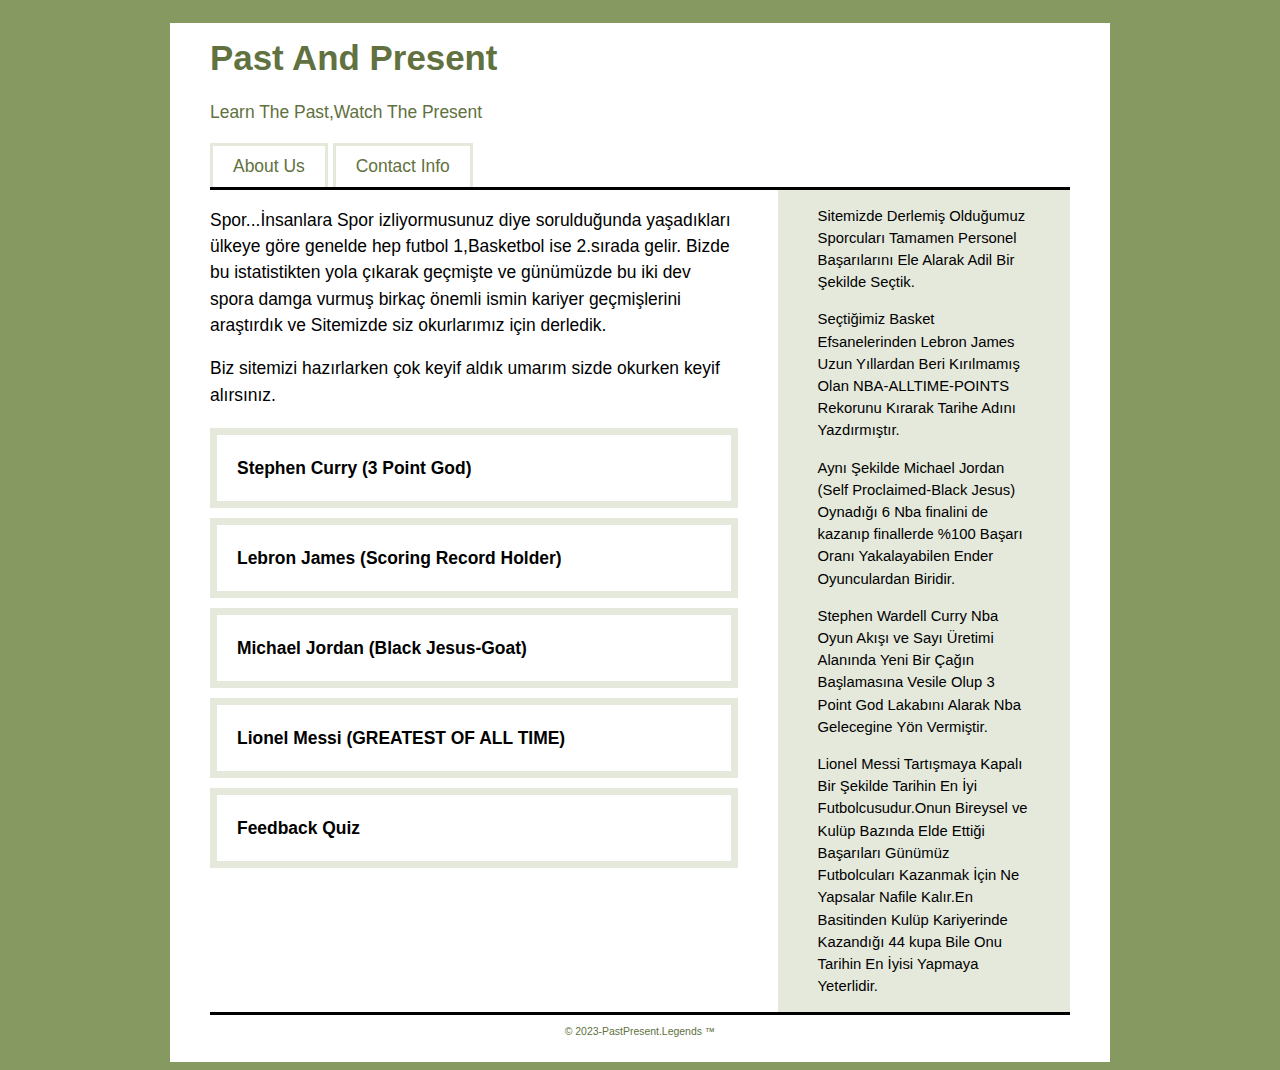
<file: PastPresent.Legends/index.html>
<!DOCTYPE html>
<html>
    <head>
        <meta charset="utf-8">
        <title>PastPresent.Legends</title>
        <meta name="viewport" content="width=device width, initial-scale=1">
        <link rel="stylesheet" href="index.css">
    </head>
    <body>
        <div class="container">
            <header>
                <h1>Past And Present</h1>
                <p>Learn The Past,Watch The Present</p>


                <nav class="site-nav">
                    <ul class="group">
                        <li><a href="#">About Us</a></li>
                        <li><a href="#">Contact Info</a></li>     
                    </ul>
                </nav>
            </header>
    
            <div class="content-area group">
                <div class="main-area">
                    <p>Spor...İnsanlara Spor izliyormusunuz diye sorulduğunda yaşadıkları ülkeye göre genelde hep futbol 1,Basketbol ise 2.sırada gelir.
                       Bizde bu istatistikten yola çıkarak geçmişte ve günümüzde bu iki dev spora damga vurmuş birkaç önemli ismin kariyer geçmişlerini
                       araştırdık ve Sitemizde siz okurlarımız için derledik.</p>
                       
                       <p>Biz sitemizi hazırlarken çok keyif aldık umarım sizde okurken keyif alırsınız.</p>
                    </p>
                        <nav class="site-link">
                            <ul class="group">
                                <li><a href="Best_Basketballer_Life_Stories/curry.html"><strong>Stephen Curry (3 Point God)</strong></a></li>
                                <li><a href="Best_Basketballer_Life_Stories/lebron.html"><strong>Lebron James (Scoring Record Holder)</strong></a></li>
                                <li><a href="Best_Basketballer_Life_Stories/mj.html"><strong>Michael Jordan (Black Jesus-Goat)</strong></a></li>
                                <li><a href="Best_Footballer_Life_Stories/messi.html"><strong>Lionel Messi (GREATEST OF ALL TIME)</strong></a></li>
                                <li><a href="Feedback Anket/feedback.html"><strong>Feedback Quiz</strong></a></li>
                            </ul>
                        </nav>
       
                </div>
        
                <aside class="sidebar">
                    <p>Sitemizde Derlemiş Olduğumuz Sporcuları Tamamen Personel Başarılarını Ele Alarak Adil Bir Şekilde Seçtik.</p>

                    <p>Seçtiğimiz Basket Efsanelerinden Lebron James Uzun Yıllardan Beri Kırılmamış Olan NBA-ALLTIME-POINTS Rekorunu
                       Kırarak Tarihe Adını Yazdırmıştır.</p>

                    <p>Aynı Şekilde Michael Jordan (Self Proclaimed-Black Jesus) Oynadığı 6 Nba finalini de kazanıp finallerde %100
                       Başarı Oranı Yakalayabilen Ender Oyunculardan Biridir.</p>

                    <p>Stephen Wardell Curry Nba Oyun Akışı ve Sayı Üretimi Alanında Yeni Bir Çağın Başlamasına Vesile Olup 3 Point God
                       Lakabını Alarak Nba Gelecegine Yön Vermiştir.</p>
                       
                    <p>Lionel Messi Tartışmaya Kapalı Bir Şekilde Tarihin En İyi Futbolcusudur.Onun Bireysel ve Kulüp Bazında Elde Ettiği 
                       Başarıları Günümüz Futbolcuları Kazanmak İçin Ne Yapsalar Nafile Kalır.En Basitinden Kulüp Kariyerinde Kazandığı 44 kupa 
                       Bile Onu Tarihin En İyisi Yapmaya Yeterlidir.</p>         
                  

                </aside>

            </div>
            
            <footer class="x">
                <p>&copy; 2023-PastPresent.Legends &trade;</p>
            </footer>
        </div>
    </body>
</html>
</file>
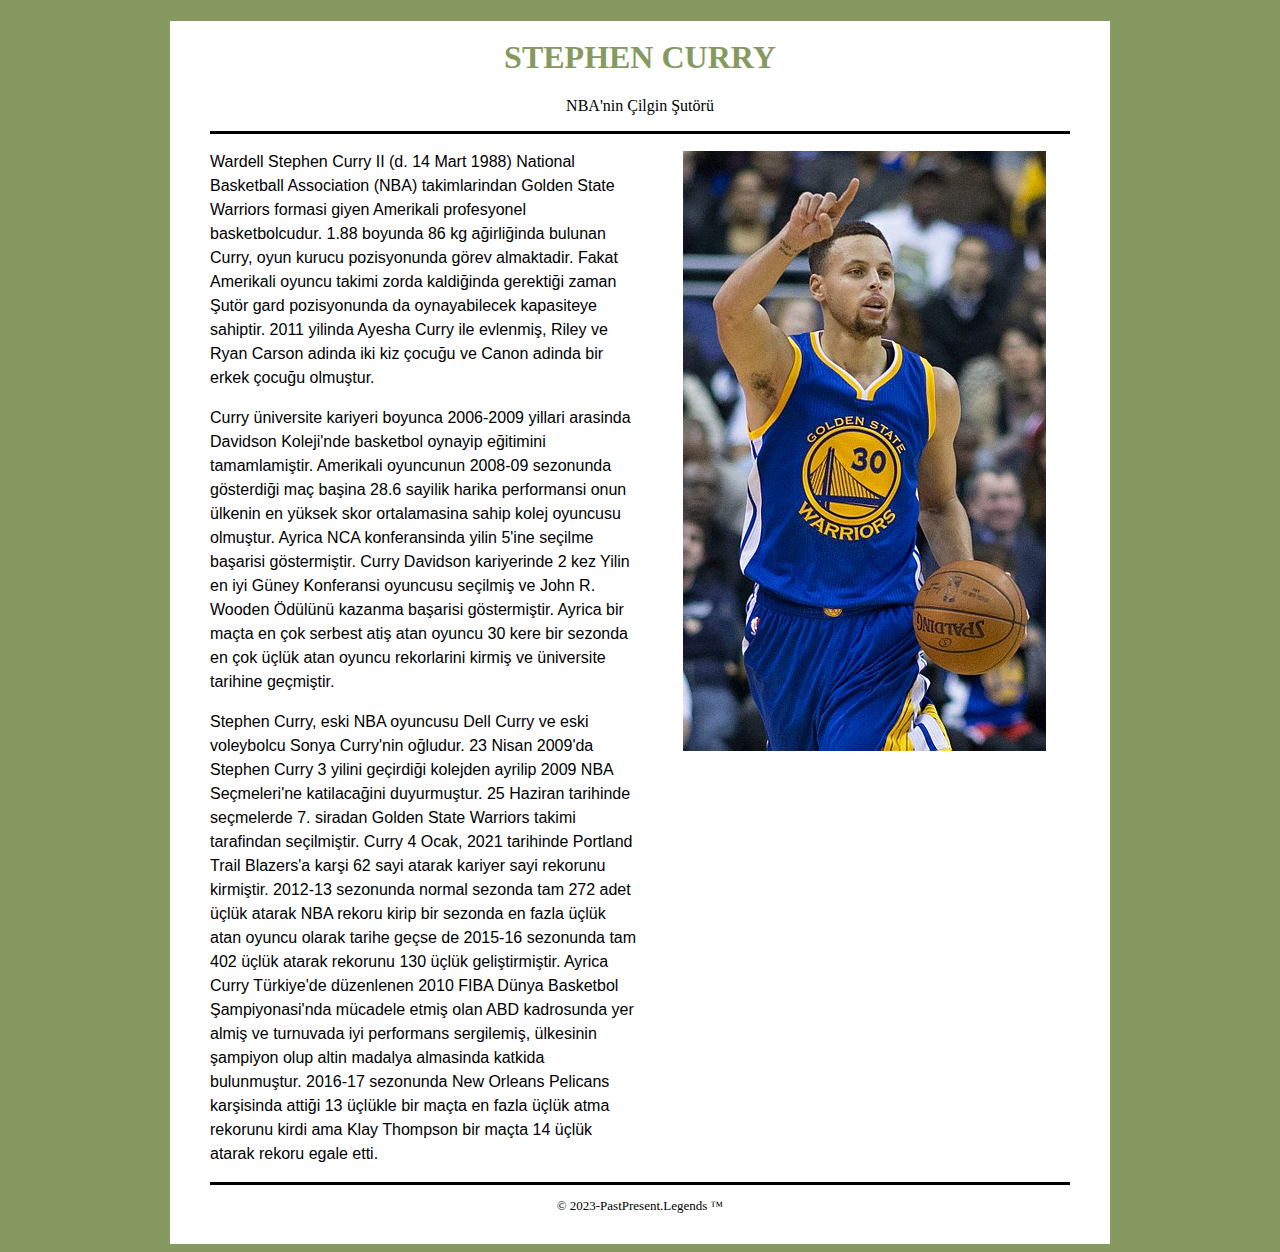
<file: PastPresent.Legends/Best_Basketballer_Life_Stories/curry.html>
<!DOCTYPE html>
<html>
    <head>
        <meta charset="utf-8">
        <title>Stephen Curry</title>
        <link rel="stylesheet" href="curry.css">
    </head>
    <body>
        <div class="container">
            <header>
                <h1>STEPHEN CURRY</h1>
                <p class="h">NBA'nin Çilgin Şutörü</p>
            </header>
            <div class="content-area group">
                <div class="main-area">
                    <p>Wardell Stephen Curry II (d. 14 Mart 1988) 
                       National Basketball Association (NBA) takimlarindan Golden State Warriors formasi giyen Amerikali profesyonel basketbolcudur. 
                       1.88 boyunda 86 kg ağirliğinda bulunan Curry, oyun kurucu pozisyonunda görev almaktadir. Fakat Amerikali oyuncu takimi zorda kaldiğinda gerektiği zaman Şutör gard pozisyonunda da oynayabilecek kapasiteye sahiptir. 
                       2011 yilinda Ayesha Curry ile evlenmiş, Riley ve Ryan Carson adinda iki kiz çocuğu ve Canon adinda bir erkek çocuğu olmuştur.</p>

                    <p>Curry üniversite kariyeri boyunca 2006-2009 yillari arasinda Davidson Koleji'nde basketbol oynayip eğitimini tamamlamiştir. 
                       Amerikali oyuncunun 2008-09 sezonunda gösterdiği maç başina 28.6 sayilik harika performansi onun ülkenin en yüksek skor ortalamasina sahip kolej oyuncusu olmuştur. 
                       Ayrica NCA konferansinda yilin 5'ine seçilme başarisi göstermiştir. Curry Davidson kariyerinde 2 kez Yilin en iyi Güney Konferansi oyuncusu seçilmiş ve John R. Wooden Ödülünü kazanma başarisi göstermiştir. 
                       Ayrica bir maçta en çok serbest atiş atan oyuncu 30 kere bir sezonda en çok üçlük atan oyuncu rekorlarini kirmiş ve üniversite tarihine geçmiştir.</p>

                    <p>Stephen Curry, eski NBA oyuncusu Dell Curry ve eski voleybolcu Sonya Curry'nin oğludur. 23 Nisan 2009'da Stephen Curry 3 yilini geçirdiği kolejden ayrilip 2009 NBA Seçmeleri'ne katilacağini duyurmuştur. 
                       25 Haziran tarihinde seçmelerde 7. siradan Golden State Warriors takimi tarafindan seçilmiştir. Curry 4 Ocak, 2021 tarihinde Portland Trail Blazers'a karşi 62 sayi atarak kariyer sayi rekorunu kirmiştir. 
                       2012-13 sezonunda normal sezonda tam 272 adet üçlük atarak NBA rekoru kirip bir sezonda en fazla üçlük atan oyuncu olarak tarihe geçse de 2015-16 sezonunda tam 402 üçlük atarak rekorunu 130 üçlük geliştirmiştir. 
                       Ayrica Curry Türkiye'de düzenlenen 2010 FIBA Dünya Basketbol Şampiyonasi'nda mücadele etmiş olan ABD kadrosunda yer almiş ve turnuvada iyi performans sergilemiş, ülkesinin şampiyon olup altin madalya almasinda katkida bulunmuştur.
                       2016-17 sezonunda New Orleans Pelicans karşisinda attiği 13 üçlükle bir maçta en fazla üçlük atma rekorunu kirdi ama Klay Thompson bir maçta 14 üçlük atarak rekoru egale etti.</p>
                </div>
                <aside>
                    <img class="curry" src="curry.jpg">
                </aside>
                <div class="fix"></div>
            </div>
            <footer>
                <p>&copy; 2023-PastPresent.Legends &trade;</p>
            </footer>
        </div>
        
    </body>
</html>
</file>
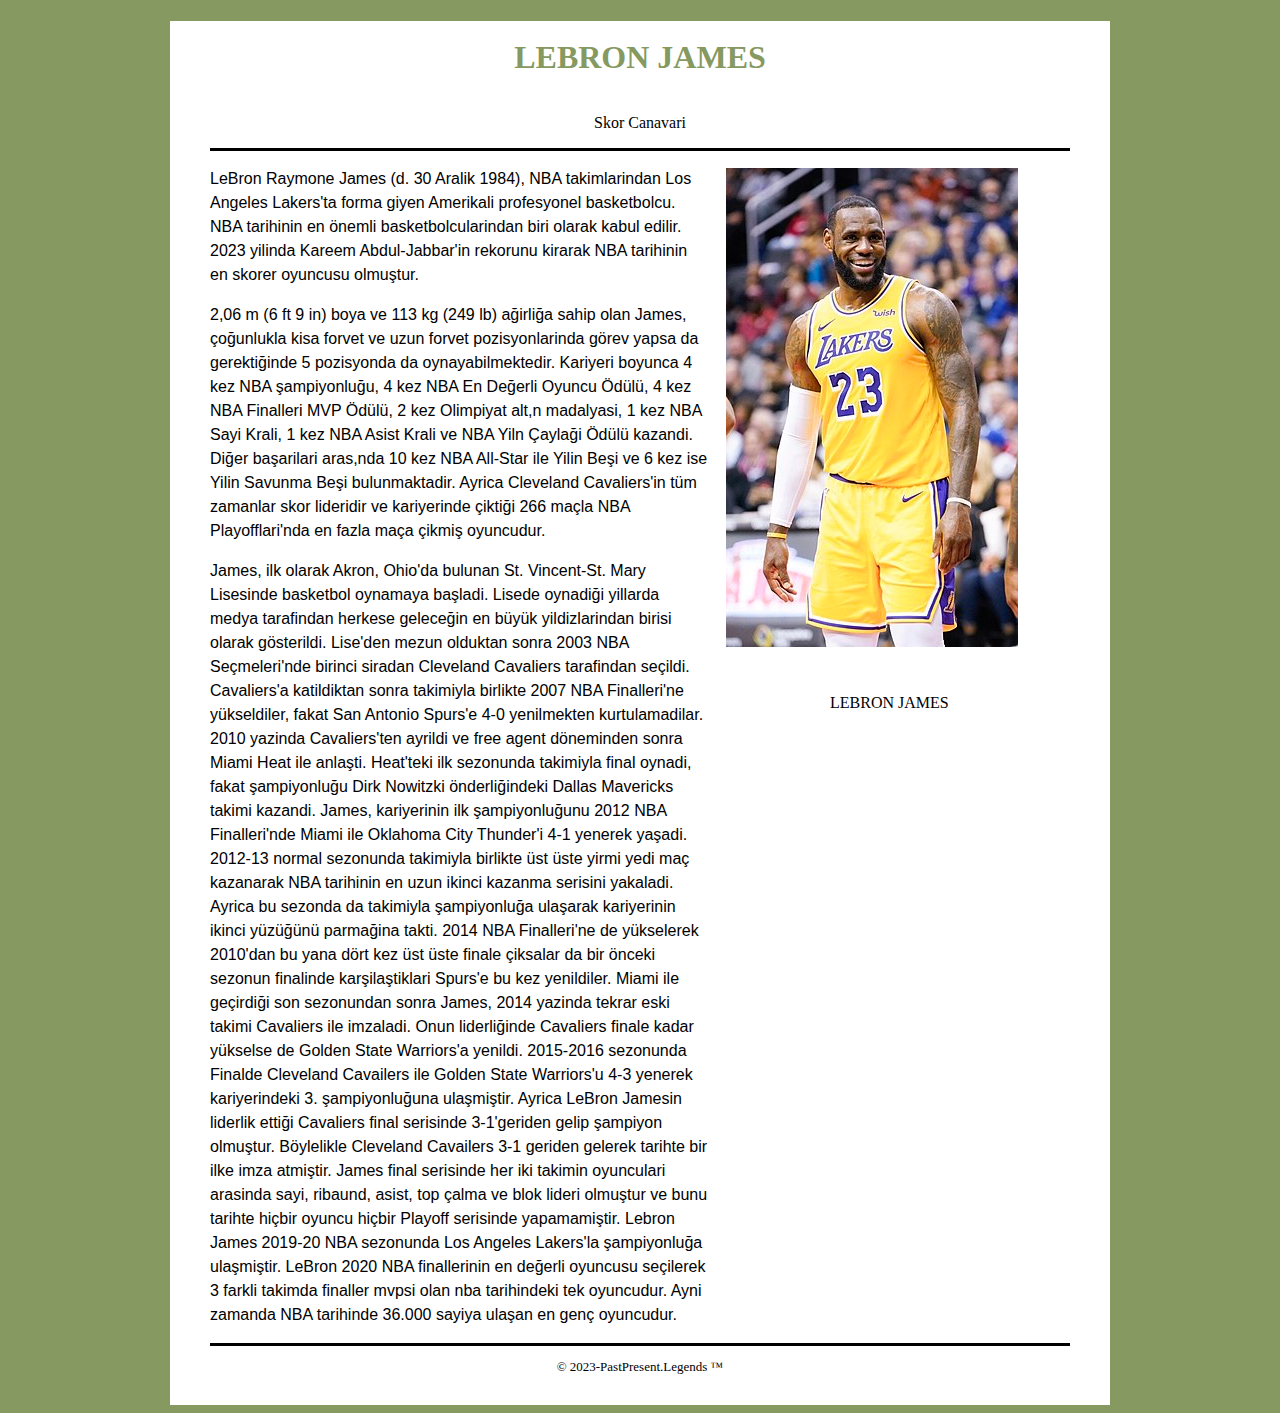
<file: PastPresent.Legends/Best_Basketballer_Life_Stories/lebron.html>
<!DOCTYPE html>
<html>
    <head>
        <meta charset="utf-8">
        <title>Lebron James</title>
        <link rel="stylesheet" href="lebron.css">
    </head>
    <body>
        <div class="container">
            <header>
                <h1>LEBRON JAMES</h1>
                <p class="h">Skor Canavari </p>
            </header>
            <div class="content-area group">
                <div class="main-area">
                    <p>LeBron Raymone James  (d. 30 Aralik 1984), 
                       NBA takimlarindan Los Angeles Lakers'ta forma giyen Amerikali profesyonel basketbolcu.
                       NBA tarihinin en önemli basketbolcularindan biri olarak kabul edilir. 
                       2023 yilinda Kareem Abdul-Jabbar'in rekorunu kirarak NBA tarihinin en skorer oyuncusu olmuştur.</p>

                    <p>2,06 m (6 ft 9 in) boya ve 113 kg (249 lb) ağirliğa sahip olan James,
                       çoğunlukla kisa forvet ve uzun forvet pozisyonlarinda görev yapsa da gerektiğinde 5 pozisyonda da oynayabilmektedir.
                       Kariyeri boyunca 4 kez NBA şampiyonluğu, 4 kez NBA En Değerli Oyuncu Ödülü, 4 kez NBA Finalleri MVP Ödülü, 
                       2 kez Olimpiyat alt,n madalyasi, 1 kez NBA Sayi Krali, 1 kez NBA Asist Krali ve NBA Yiln Çaylaği Ödülü kazandi. 
                       Diğer başarilari aras,nda 10 kez NBA All-Star ile Yilin Beşi ve 6 kez ise Yilin Savunma Beşi bulunmaktadir. 
                       Ayrica Cleveland Cavaliers'in tüm zamanlar skor lideridir ve kariyerinde çiktiği 266 maçla NBA Playofflari'nda en fazla maça çikmiş oyuncudur.</p>

                    <p>James, ilk olarak Akron, Ohio'da bulunan St. Vincent-St. Mary Lisesinde basketbol oynamaya başladi. 
                       Lisede oynadiği yillarda medya tarafindan herkese geleceğin en büyük yildizlarindan birisi olarak gösterildi. 
                       Lise'den mezun olduktan sonra 2003 NBA Seçmeleri'nde birinci siradan Cleveland Cavaliers tarafindan seçildi. 
                       Cavaliers'a katildiktan sonra takimiyla birlikte 2007 NBA Finalleri'ne yükseldiler, 
                       fakat San Antonio Spurs'e 4-0 yenilmekten kurtulamadilar. 2010 yazinda Cavaliers'ten ayrildi ve 
                       free agent döneminden sonra Miami Heat ile anlaşti. Heat'teki ilk sezonunda takimiyla final oynadi, 
                       fakat şampiyonluğu Dirk Nowitzki önderliğindeki Dallas Mavericks takimi kazandi. 
                       James, kariyerinin ilk şampiyonluğunu 2012 NBA Finalleri'nde Miami ile Oklahoma City Thunder'i 4-1 yenerek yaşadi. 
                       2012-13 normal sezonunda takimiyla birlikte üst üste yirmi yedi maç kazanarak NBA tarihinin en uzun ikinci kazanma serisini yakaladi.
                       Ayrica bu sezonda da takimiyla şampiyonluğa ulaşarak kariyerinin ikinci yüzüğünü parmağina takti. 
                       2014 NBA Finalleri'ne de yükselerek 2010'dan bu yana dört kez üst üste finale çiksalar da bir önceki sezonun finalinde karşilaştiklari Spurs'e bu kez yenildiler. 
                       Miami ile geçirdiği son sezonundan sonra James, 2014 yazinda tekrar eski takimi Cavaliers ile imzaladi. Onun liderliğinde Cavaliers finale kadar yükselse de Golden State Warriors'a yenildi. 
                       2015-2016 sezonunda Finalde Cleveland Cavailers ile Golden State Warriors'u 4-3 yenerek kariyerindeki 3. şampiyonluğuna ulaşmiştir. 
                       Ayrica LeBron Jamesin liderlik ettiği Cavaliers final serisinde 3-1'geriden gelip şampiyon olmuştur. 
                       Böylelikle Cleveland Cavailers 3-1 geriden gelerek tarihte bir ilke imza atmiştir. 
                       James final serisinde her iki takimin oyunculari arasinda sayi, ribaund, asist, top çalma ve blok lideri olmuştur ve bunu tarihte hiçbir oyuncu hiçbir Playoff serisinde yapamamiştir. 
                       Lebron James 2019-20 NBA sezonunda Los Angeles Lakers'la şampiyonluğa ulaşmiştir. 
                       LeBron 2020 NBA finallerinin en değerli oyuncusu seçilerek 3 farkli takimda finaller mvpsi olan nba tarihindeki tek oyuncudur. 
                       Ayni zamanda NBA tarihinde 36.000 sayiya ulaşan en genç oyuncudur.</p>      
                </div>
                <aside>
                    <img class="lbj" src="LeBron.jpg">

                    <p class="yy">LEBRON JAMES</p>
                </aside>
                <div class="fix"></div>
            </div>
            <footer>
                <p>&copy; 2023-PastPresent.Legends &trade;</p>
            </footer>
        </div>
        
    </body>
</html>
</file>
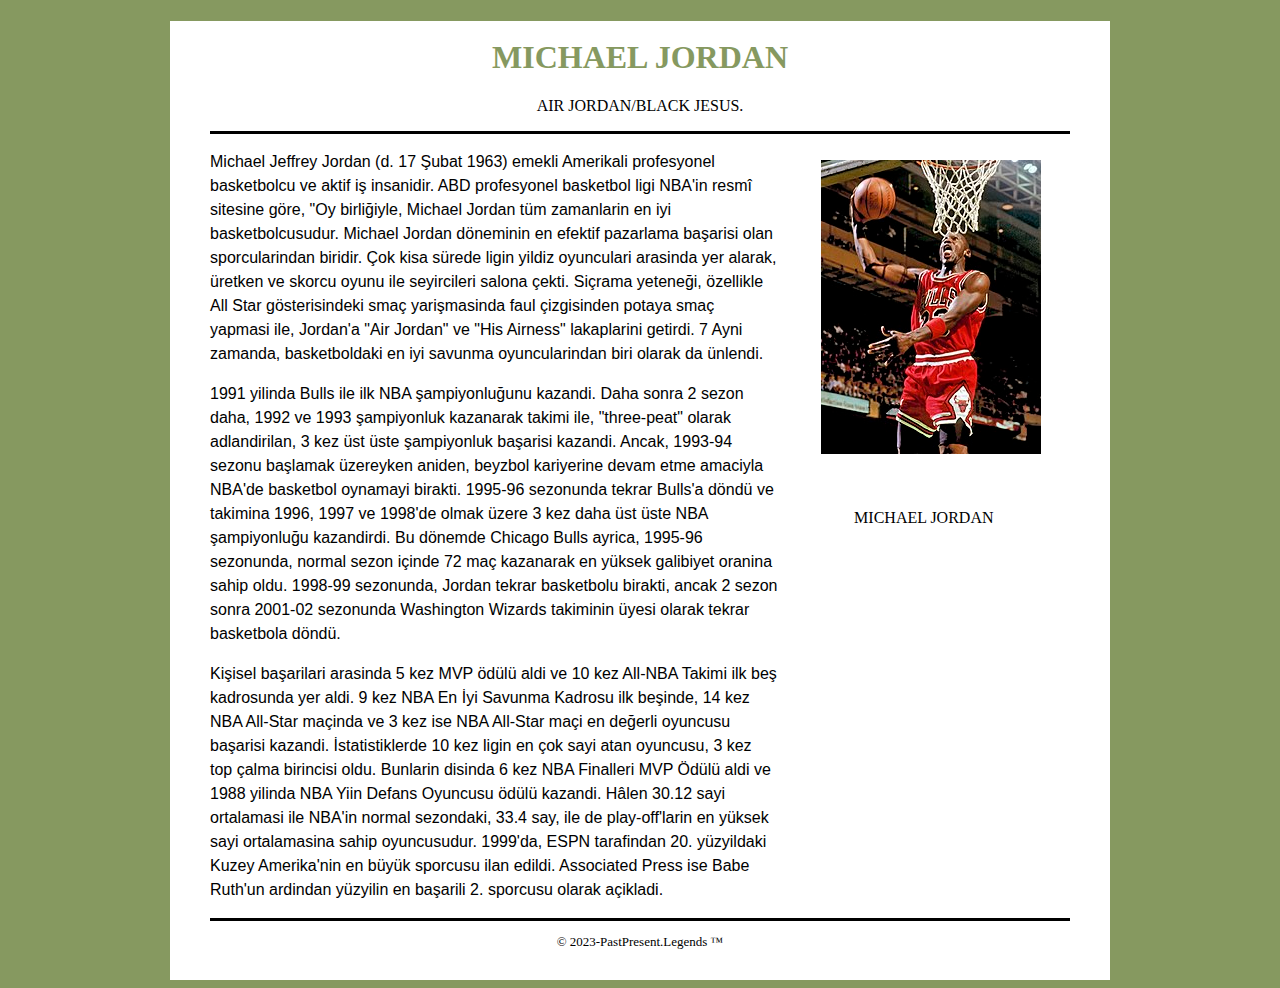
<file: PastPresent.Legends/Best_Basketballer_Life_Stories/mj.html>
<!DOCTYPE html>
<html>
    <head>
        <meta charset="utf-8">
        <title>Michael Jordan</title>
        <link rel="stylesheet" href="mj.css">
    </head>
    <body>
        <div class="container">
            <header>
                <h1>MICHAEL JORDAN</h1>
                <p class="we">AIR JORDAN/BLACK JESUS.</p>
            </header>
            <div class="content-area group">
                <div class="main-area">
                    <p>Michael Jeffrey Jordan (d. 17 Şubat 1963) emekli Amerikali profesyonel basketbolcu ve aktif iş insanidir.
                       ABD profesyonel basketbol ligi NBA'in resmî sitesine göre, "Oy birliğiyle, Michael Jordan tüm zamanlarin en iyi basketbolcusudur.
                       Michael Jordan döneminin en efektif pazarlama başarisi olan sporcularindan biridir. Çok kisa sürede ligin yildiz oyunculari arasinda yer alarak, üretken ve skorcu oyunu ile seyircileri salona çekti. 
                       Siçrama yeteneği, özellikle All Star gösterisindeki smaç yarişmasinda faul çizgisinden potaya smaç yapmasi ile, Jordan'a "Air Jordan" ve "His Airness" lakaplarini getirdi. 7
                       Ayni zamanda, basketboldaki en iyi savunma oyuncularindan biri olarak da ünlendi.</p>

                    <p>1991 yilinda Bulls ile ilk NBA şampiyonluğunu kazandi. Daha sonra 2 sezon daha, 1992 ve 1993 şampiyonluk kazanarak takimi ile, "three-peat" olarak adlandirilan, 3 kez üst üste şampiyonluk başarisi kazandi. 
                       Ancak, 1993-94 sezonu başlamak üzereyken aniden, beyzbol kariyerine devam etme amaciyla NBA'de basketbol oynamayi birakti. 1995-96 sezonunda tekrar Bulls'a döndü ve takimina 1996, 1997 ve 1998'de olmak üzere 3 kez daha üst üste NBA şampiyonluğu kazandirdi. 
                       Bu dönemde Chicago Bulls ayrica, 1995-96 sezonunda, normal sezon içinde 72 maç kazanarak en yüksek galibiyet oranina sahip oldu. 1998-99 sezonunda, Jordan tekrar basketbolu birakti, 
                       ancak 2 sezon sonra 2001-02 sezonunda Washington Wizards takiminin üyesi olarak tekrar basketbola döndü.</p>
                       
                    <p>Kişisel başarilari arasinda 5 kez MVP ödülü aldi ve 10 kez All-NBA Takimi ilk beş kadrosunda yer aldi.
                       9 kez NBA En İyi Savunma Kadrosu ilk beşinde, 14 kez NBA All-Star maçinda ve 3 kez ise NBA All-Star maçi en değerli oyuncusu başarisi kazandi.
                       İstatistiklerde 10 kez ligin en çok sayi atan oyuncusu, 3 kez top çalma birincisi oldu. Bunlarin disinda 6 kez NBA Finalleri MVP Ödülü aldi ve 1988 yilinda NBA Yiin Defans Oyuncusu ödülü kazandi.
                       Hâlen 30.12 sayi ortalamasi ile NBA'in normal sezondaki, 33.4 say, ile de play-off'larin en yüksek sayi ortalamasina sahip oyuncusudur. 
                       1999'da, ESPN tarafindan 20. yüzyildaki Kuzey Amerika'nin en büyük sporcusu ilan edildi. Associated Press ise Babe Ruth'un ardindan yüzyilin en başarili 2. sporcusu olarak açikladi.</p>

                </div>
                <aside>
                    <img class="mj" src="mj.jpg">
                    <p class="sd">MICHAEL JORDAN</p>
                </aside>
                <div class="fix"></div>
            </div>
            <footer>
                <p>&copy; 2023-PastPresent.Legends &trade;</p>
            </footer>
        </div>
    </body>    
</html>
</file>
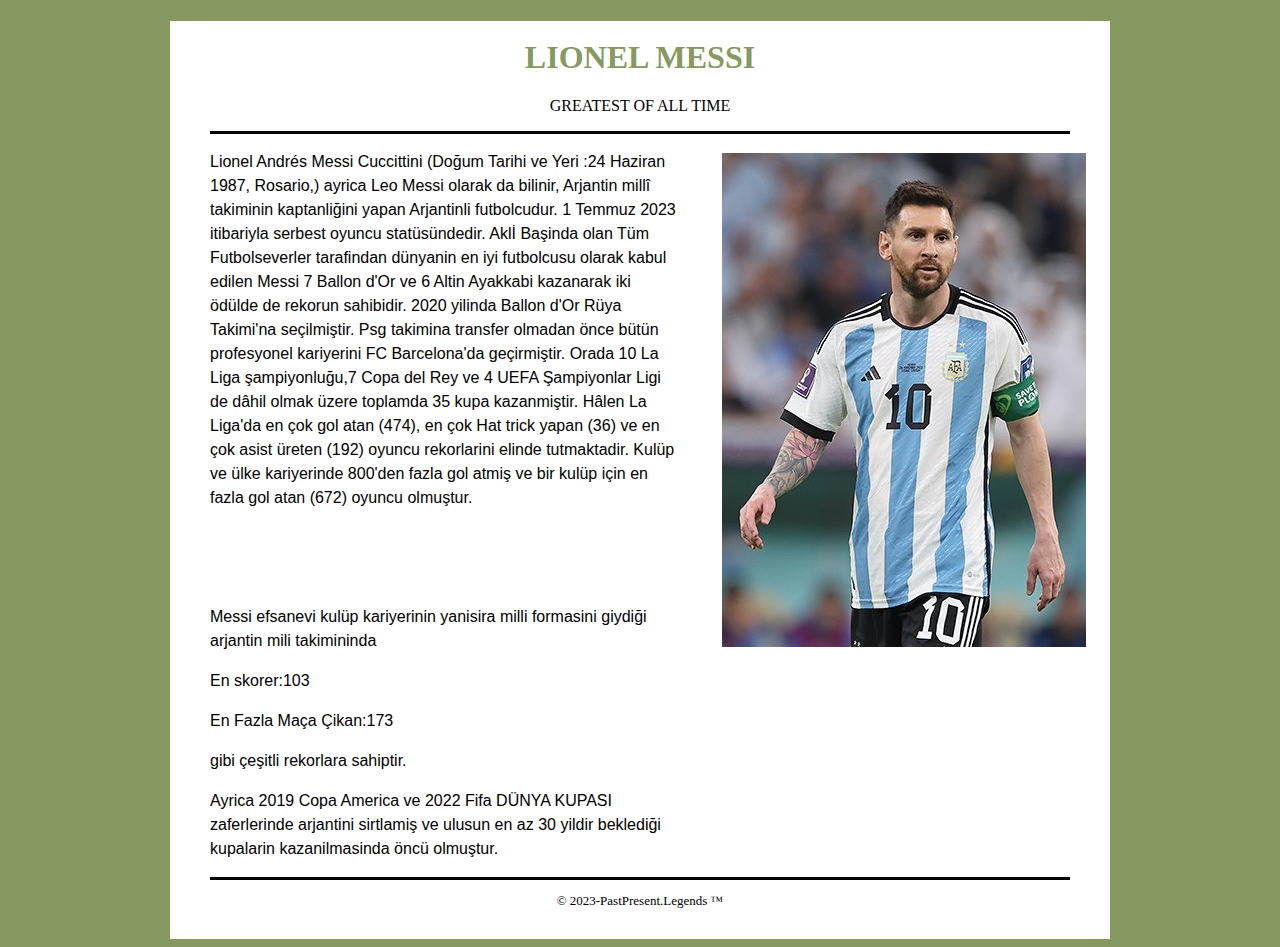
<file: PastPresent.Legends/Best_Footballer_Life_Stories/messi.html>
<!DOCTYPE html>
<html>
    <head>
        <meta charset="utf-8">
        <title>Lionel Messi</title>
        <link rel="stylesheet" href="messi.css">
    </head>
    <body>
        <div class="container">
            <header>
                <h1>LIONEL MESSI</h1>
                <p class="xs">GREATEST OF ALL TIME</p>
            </header>

            <div class="content-area group">
                <div class="main-area">
                    <p>Lionel Andrés Messi Cuccittini (Doğum Tarihi ve Yeri :24 Haziran 1987, Rosario,) ayrica Leo Messi olarak da bilinir,
                        Arjantin millî takiminin kaptanliğini yapan Arjantinli futbolcudur. 1 Temmuz 2023 itibariyla serbest oyuncu statüsündedir. 
                        Aklİ Başinda olan Tüm Futbolseverler tarafindan dünyanin en iyi futbolcusu olarak kabul edilen Messi 7 Ballon d'Or ve 6 Altin Ayakkabi kazanarak iki ödülde de rekorun sahibidir. 
                        2020 yilinda Ballon d'Or Rüya Takimi'na seçilmiştir. Psg takimina transfer olmadan önce bütün profesyonel kariyerini FC Barcelona'da geçirmiştir. 
                        Orada 10 La Liga şampiyonluğu,7 Copa del Rey ve 4 UEFA Şampiyonlar Ligi de dâhil olmak üzere toplamda 35 kupa kazanmiştir.
                        Hâlen La Liga'da en çok gol atan (474), en çok Hat trick yapan (36) ve en çok asist üreten (192) oyuncu rekorlarini elinde tutmaktadir.
                        Kulüp ve ülke kariyerinde 800'den fazla gol atmiş ve bir kulüp için en fazla gol atan (672) oyuncu olmuştur.</p>
                   
               
                   <p class="y">Messi efsanevi kulüp kariyerinin yanisira milli formasini giydiği arjantin mili takimininda</p>
                       <p>En skorer:103</p>
                       <p>En Fazla Maça Çikan:173</p>
                       <p>gibi çeşitli rekorlara sahiptir.</p>
                       <p>Ayrica 2019 Copa America ve 2022 Fifa DÜNYA KUPASI zaferlerinde arjantini sirtlamiş ve ulusun en az 30 yildir beklediği kupalarin kazanilmasinda öncü olmuştur.</p>
                       
                </div>
                <aside class="sidebar">
                   <img class="xxx" src="messi.jpg">
    
    
    
                </aside>
                <div class="fix"></div>
        
                    
                
            </div>
            <footer>
                <p>&copy; 2023-PastPresent.Legends &trade;</p>
            </footer>

        </div>

        
    </body>
</html>
</file>
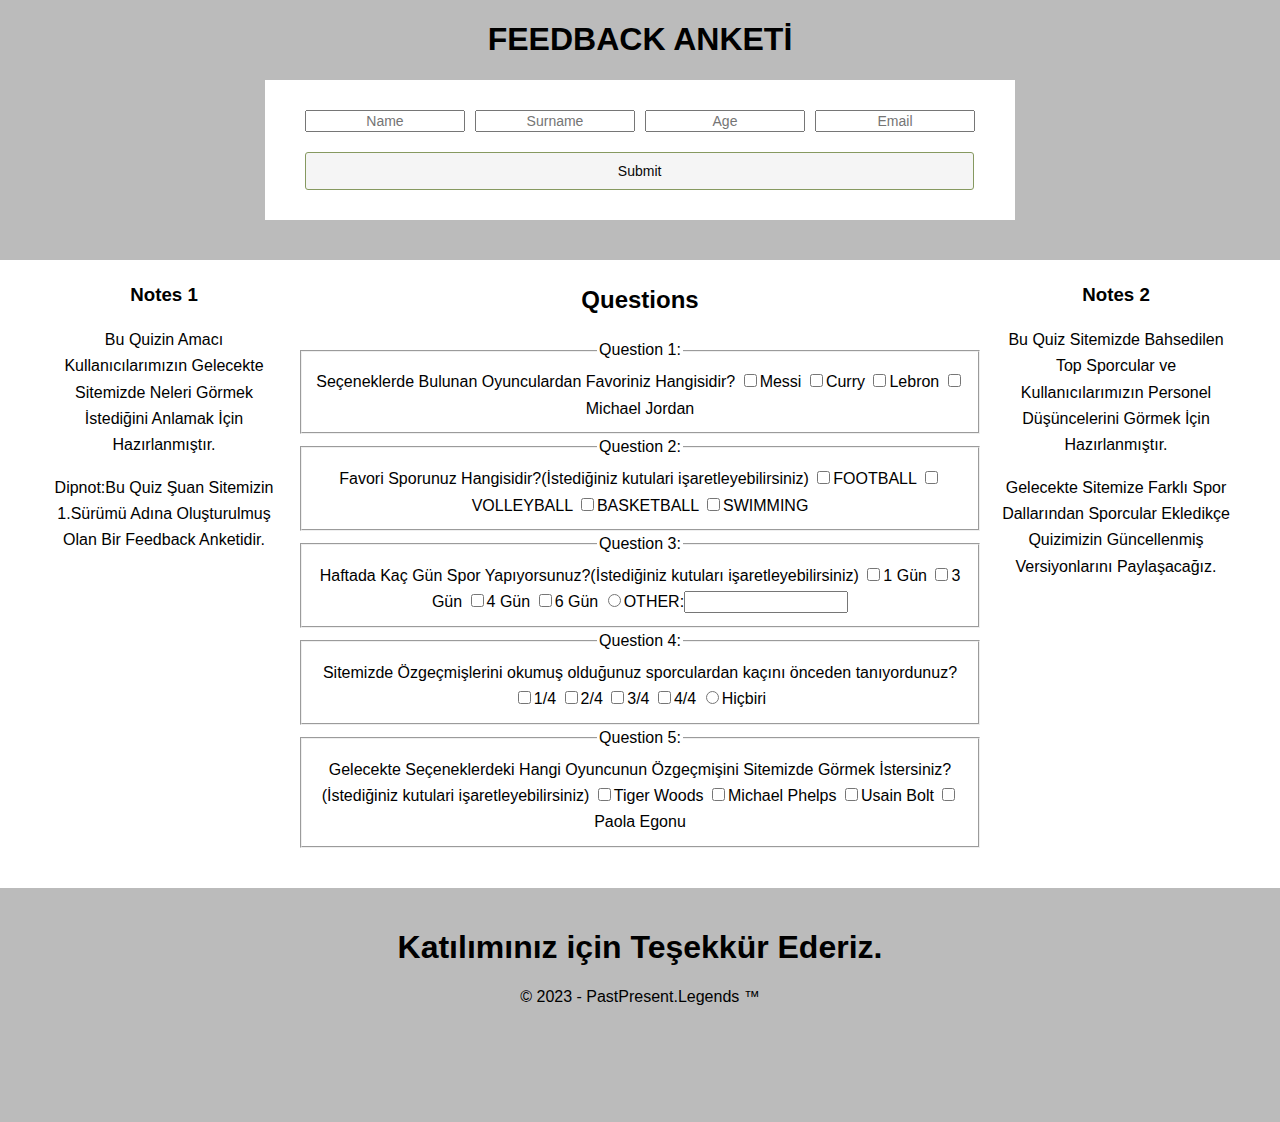
<file: PastPresent.Legends/Feedback Anket/feedback.html>
<!DOCTYPE html>
<html>
    <head>
        <meta charset="utf-8">
        <title>Feedback/PastPresent.Legends</title>
        <link rel="stylesheet" href="feedback.css">
    </head>
    <body>
        <header class="mmmm">
            <h1>FEEDBACK ANKETİ</h1>
        </header>

        <div class="container">
            <form class="xy">
                <label for="Name" class="hidden-label">Name</label>
                <input type="Name" name="Name" id="Name" placeholder="Name">
            
                <label for="Surname" class="hidden-label">Surname</label>
                <input type="Surname" name="Surname" id="Surname" placeholder="Surname">
           
                <label for="Age" class="hidden-label">Age</label>
                <input type="Age" name="Age" id="Age" placeholder="Age">
            
                <label for="email" class="hidden-label">Email</label>
                <input type="email" name="email" id="email" placeholder="Email">
            
            </form>
            <form class="xx">
                <label for="submit" class="hidden-label">Submit</label>
                <input type="submit" name="submit" id="submit" placeholder="submit">
            </form>
          </div>
          
          <div class="column-layout">
            <div class="main-column">
              <h2>Questions</h2>
              <fieldset class="mm">
                <legend class="m">Question 1:</legend>
                <label for="Ensevdiğinizsporcu">Seçeneklerde Bulunan Oyunculardan Favoriniz Hangisidir?</label>
                <input type="checkbox" id="Messi" name="Ensevdiğinizsporcu" value="sportt1"><label for="messi">Messi</label>
                <input type="checkbox" id="Stephen Curry" name="Ensevdiğinizsporcu" value="sportt2"><label for="Curry">Curry</label> 
                <input type="checkbox" id="Lebron James" name="Ensevdiğinizsporcu" value=sportt3><label for="LeBron">Lebron</label>
                <input type="checkbox" id="Michael Jordan" name="Ensevdiğinizsporcu" value=sportt4><label for="Mj">Michael Jordan</label>
             </fieldset>
    
             <fieldset class="mm">
                <legend class="m">Question 2:</legend>
                <label for="favoritesport">Favori Sporunuz Hangisidir?(İstediğiniz kutulari işaretleyebilirsiniz)</label>
                <input type="checkbox" id="football" name="favoritesport" value="sport1"><label for="football">FOOTBALL</label>
                <input type="checkbox" id="volleyball" name="favoritesport" value="sport2"><label for="volleyball">VOLLEYBALL</label>
                <input type="checkbox" id="basketball" name="favoritesport" value="sport3"><label for="basketball">BASKETBALL</label>
                <input type="checkbox" id="swimming" name="favoritesport"  value="sport4"><label for="swimming">SWIMMING</label>
             </fieldset>
    
             <fieldset class="mm">
                <legend class="m">Question 3:</legend>
                <label for="sporaayrilanzaman">Haftada Kaç Gün Spor Yapıyorsunuz?(İstediğiniz kutuları işaretleyebilirsiniz)</label>
                <input type="checkbox" id="1 Gün" name="sporaayrilanzaman" value="1gün"><label for="1 Gün">1 Gün</label>
                <input type="checkbox" id="3 Gün" name="sporaayrilanzaman" value="3gün"><label for="3 Gün">3 Gün</label>
                <input type="checkbox" id="4 Gün" name="sporaayrilanzaman" value="4gün"><label for="4 Gün">4 Gün</label>
                <input type="checkbox" id="6 gün" name="sporaayrilanzaman"  value="6gün"><label for="6 Gün">6 Gün</label>
                <input type="radio" id="other" name="sporaayrilanzaman"   value="başkaseçenek"><label for="other">OTHER:<input id="other" type="text" name="other"></label>
             </fieldset>
             <fieldset class="mm">
                <legend class="m">Question 4:</legend>
                <label for="hangisporcularibiliyordunuz">Sitemizde Özgeçmişlerini okumuş olduğunuz sporculardan kaçını önceden tanıyordunuz?</label>
                <input type="checkbox" id="1i" name="hangisporcularibiliyordunuz" value="sadece 1"><label for="football">1/4</label>
                <input type="checkbox" id="2si" name="hangisporcularibiliyordunuz" value="2 sporcu"><label for="volleyball">2/4</label>
                <input type="checkbox" id="3ü" name="hangisporcularibiliyordunuz" value="3 sporcu"><label for="basketball">3/4</label>
                <input type="checkbox" id="4ü" name="hangisporcularibiliyordunuz"  value="4 sporcu"><label for="swimming">4/4</label>
                <input type="radio" id="hiçbirii" name="hangisporcularibiliyordunuz" value="hiçbirii"><label for="hiçbirii">Hiçbiri</label>
             </fieldset>
             <fieldset class="mm">
                <legend class="m">Question 5:</legend>
                <label for="favoritesport">Gelecekte Seçeneklerdeki Hangi Oyuncunun Özgeçmişini Sitemizde Görmek İstersiniz?(İstediğiniz kutulari işaretleyebilirsiniz)</label>
                <input type="checkbox" id="twoods" name="twoods" value="golf"><label for="twoods">Tiger Woods</label>
                <input type="checkbox" id="mphelps" name="mphelps" value="yüzme"><label for="mphelps">Michael Phelps</label>
                <input type="checkbox" id="usainbolt" name="usainbolt" value="koşu"><label for="usainbolt">Usain Bolt</label>
                <input type="checkbox" id="PaolaEgonu" name="PaolaEgonu"  value="voleybol"><label for="PaolaEgonu">Paola Egonu</label>
             </fieldset>
            
            </div>
          
            <div class="sidebar-one">
              <h3>Notes 1</h3>
              <p>Bu Quizin Amacı Kullanıcılarımızın Gelecekte Sitemizde Neleri Görmek İstediğini Anlamak İçin Hazırlanmıştır.</p>
              <p>Dipnot:Bu Quiz Şuan Sitemizin 1.Sürümü Adına Oluşturulmuş Olan Bir Feedback Anketidir. </p>
            </div>
          
            <div class="sidebar-two">
              <h3>Notes 2</h3>
              <p>Bu Quiz Sitemizde Bahsedilen Top Sporcular ve Kullanıcılarımızın Personel Düşüncelerini Görmek İçin Hazırlanmıştır.</p>
              <p>Gelecekte Sitemize Farklı Spor Dallarından Sporcular Ekledikçe Quizimizin Güncellenmiş Versiyonlarını Paylaşacağız. </p>
            </div>
          </div>


           
    
        <footer class="mmmy">
            <h1>Katılımınız için Teşekkür Ederiz.</h1>
            <p>&copy; 2023 - PastPresent.Legends &trade;</p>
        </footer>
       
</html>
</file>
<file: PastPresent.Legends/index.css>
.container {
    max-width: 940px;
    margin-left: auto;
    margin-right: auto;
    background-color: #fff;
    padding-left: 40px;
    padding-right: 40px;
    box-sizing: border-box;
}
/* Site Navigation */
.site-nav {
    margin-top: 20px

}
.site-nav ul {
    margin: 0;
    padding: 0;
}
.site-nav li {
    margin-right: 5px;
    float: left;
    list-style:none

    
}
.site-nav a{
    display: block;
    text-decoration: none;
    color: #617140;
    padding: 10px 20px;
    border: 3px solid #e5e9dc;
    border-bottom: none;
}
.site-nav a:hover{
    background-color: #e5e9dc;
}

@media screen and (max-width:700px) {
    .site-nav li{
        width: 33.332%;
        margin-right: 0;
    }
    .site-nav a{
        padding: 15px 0;
        margin-right: 5px;
        margin-bottom: 5px;
        text-align: center;
    }
    
}
@media screen and (max-width:480px) {
    .site-nav li{
        width: 50%;
    }
    
}

.site-link {
    margin-top: 20px;
}
.site-link a:hover{
    background-color: #e5e9dc;
}
.site-link ul{
    margin: 0;
    padding: 0;
}
.site-link li{
    margin-bottom: 10px;
    list-style: none;
}
.site-link a{
    display: block;
    text-decoration: none;
    color: black;
    padding: 20px 20px;
    border: 7px solid #e5e9dc;
}

/* End Site Navigation */

.content-area {
    border-top: 3px solid black;
    border-bottom: 3px solid black;
}

.main-area {
    width: 66%;
    float: left;
    padding-right: 40px;
    box-sizing: border-box;
    line-height: 1.5;
}

.sidebar {
    float: left;
    width: 34%;
    background-color: #e5e9dc;
    padding-left: 40px;
    padding-right: 40px;
    box-sizing: border-box;
    font-size: 85%;
    line-height: 1.5;
}

@media screen and (max-width:700px){
    .main-area,
    .sidebar{
        width: auto;
        float: none;
    }

    .main-area{
        padding-right: 0;
    }
}

@media screen and (min-width:1300px) {
    body{
        font-size: 17px;
    }

    .container{
        max-width: 1200px;
    }
}

@media screen and (max-width:480px) {
    .container{
        padding-left: 20px;
        padding-right: 20px;
    }
}
@media screen and (max-width:480px) {
    .content-area{
        padding-top: 20px;
    }
    
}



footer{
    text-align: center;
    font-size: 60%;
    font-weight: lighter;
}

.fix {
    clear: both;
}

.group:before,
.group:after {
    content: "";
    display: table;
}

.group:after {
    clear: both;
}

.group {
    zoom: 1;
}
html {
    background-color: #869960;
}

h1 {
    padding-top: 15px;
}
header,
footer {
    color: #617140;
}
body{
    font-family: 'Gill Sans', 'Gill Sans MT', Calibri, 'Trebuchet MS', sans-serif;
    font-size: 109%;
}
.x{
    padding-bottom: 15px;
}
</file>
<file: PastPresent.Legends/Best_Basketballer_Life_Stories/curry.css>
.container {
    max-width: 940px;
    margin-left: auto;
    margin-right: auto;
    background-color: white;
    padding-left: 40px;
    padding-right: 40px;
    box-sizing: border-box;
}

.content-area {
    border-top: 3px solid black;
    border-bottom: 3px solid black;
}

.main-area {
    width: 50%;
    float: left;
    line-height: 1.5;
    font-family: 'Gill Sans', 'Gill Sans MT', Calibri, 'Trebuchet MS', sans-serif;
}

.sidebar {
    float: left;
    width: 50%;
}

.fix {
    clear: both;
}

.group:before,
.group:after {
    content: "";
    display: table;
}

.group:after {
    clear: both;
}

.group {
    zoom: 1;
}
html {
    background-color: #869960;
}

h1 {
    color: #869960;
    padding-top: 2%;
    text-align: center;
}

.curry{
    margin-top: 2%;
    margin-left: 5%;
    margin-bottom: 2%;
}
.y{
    margin-top: 20%;
}
.h{
    color: rgb(0, 0, 0);
    text-align: center;
}
footer{
    text-align: center;
    font-size: small;
    padding-bottom: 2%;
}
</file>
<file: PastPresent.Legends/Best_Basketballer_Life_Stories/lebron.css>
.container {
    max-width: 940px;
    margin-left: auto;
    margin-right: auto;
    background-color: white;
    padding-left: 40px;
    padding-right: 40px;
    box-sizing: border-box;
}

.content-area {
    border-top: 3px solid black;
    border-bottom: 3px solid black;
}

.main-area {
    width: 58%;
    float: left;
    line-height: 1.5;
    font-family: 'Gill Sans', 'Gill Sans MT', Calibri, 'Trebuchet MS', sans-serif;
}

.sidebar {
    float: left;
    width: 42%;
}

.fix {
    clear: both;
}

.group:before,
.group:after {
    content: "";
    display: table;
}

.group:after {
    clear: both;
}

.group {
    zoom: 1;
}
html {
    background-color: #869960;
}

h1 {
    color: #869960;
    padding-top: 2%;
}

.y{
    margin-top: 20%;
}
h1{
    color: #869960;
    text-align: center;
}
.h{
    color: rgb(0, 0, 0);
    text-align: center;
    padding-top: 2%;
}
.lbj{
    margin-left: 2%;
    margin-top: 2%;
}
.yy{
    margin-top: 5%;
    text-align: center;
}
footer{
    text-align: center;
    font-size: small;
    padding-bottom: 2%;
}
</file>
<file: PastPresent.Legends/Best_Basketballer_Life_Stories/mj.css>
.container {
    max-width: 940px;
    margin-left: auto;
    margin-right: auto;
    background-color: white;
    padding-left: 40px;
    padding-right: 40px;
    box-sizing: border-box;
}

.content-area {
    border-top: 3px solid black;
    border-bottom: 3px solid black;
}

.main-area {
    width: 66%;
    float: left;
    line-height: 1.5;
    font-family: 'Gill Sans', 'Gill Sans MT', Calibri, 'Trebuchet MS', sans-serif;
}

.sidebar {
    float: left;
    width: 34%;
}

.fix {
    clear: both;
}

.group:before,
.group:after {
    content: "";
    display: table;
}

.group:after {
    clear: both;
}

.group {
    zoom: 1;
}
html {
    background-color:#869960;
}

.mj{
    margin-top: 3%;
    margin-left: 5%;
    margin-bottom: 3%;
    margin-right: 3%;
}
.y{
    margin-top: 20%;
}
h1{
    text-align: center;
    color: #869960;
    padding-top: 2%;
}
.we{
    text-align: center;
    color: rgb(0, 0, 0);
}
.sd{
    text-align: center;
    margin-top: 3%;
}
footer{
    text-align: center;
    font-size: small;
    padding-bottom: 2%;
}
</file>
<file: PastPresent.Legends/Best_Footballer_Life_Stories/messi.css>
.container {
    max-width: 940px;
    margin-left: auto;
    margin-right: auto;
    background-color: white;
    padding-left: 40px;
    padding-right: 40px;
    box-sizing: border-box;
}

.content-area {
    border-top: 3px solid black;
    border-bottom: 3px solid black;
    
}

.main-area {
    width: 55%;
    float: left;
    line-height: 1.5;
    font-family: 'Gill Sans', 'Gill Sans MT', Calibri, 'Trebuchet MS', sans-serif;
    box-sizing: border-box;
    
}
.sidebar {
    float: left;
    width: 45%;
    box-sizing: border-box;
    
}

.fix {
    clear: both;
}

.group:before,
.group:after {
    content: "";
    display: table;
}

.group:after {
    clear: both;
}

.group {
    zoom: 1;
}
html {
    background-color: #869960;
}

h1 {
    color: darkslateblue;
    padding-top: 2%;
}
.xxx{
    margin: 5% 10% 5% 10%;
}
.y{
    margin-top: 20%;
}
.xs{
    text-align: center;
    color: rgb(1, 1, 1);
}
h1{
    text-align: center;
    color: #869960;
}
footer{
    padding-bottom: 2%;
    text-align: center;
    font-size: small;
}
</file>
<file: PastPresent.Legends/Feedback Anket/feedback.css>
html, body {
	padding: 0;
	margin: 0;
  }
  
  input {
	font-size: 14px;
	font-family: Helvetica, sans-serif;
  }
  
  body {
	background-color: #BBB;
	font-family: Helvetica, sans-serif;
	padding-bottom: 100px;
  }
  
  h2, h3 {
	margin: 0 0 .75em 0;
  }
  .mmmm,
  .mmmy{
	text-align: center;
  }
  .mmmy{
	padding-top:20px
  }
  .xx{
	margin-top: 20px;
  }
  
 
.container {
	max-width: 750px;
	margin: 20px auto 0 auto;
	padding: 30px;
	background-color: #FFF;
	box-sizing: border-box;
	
}
input[type="name"]:focus,
input[type="surname"]:focus,
input[type="age"]:focus,
input[type="email"]:focus,
input[type="submit"]:focus {
	border: 1px solid #869960;
	box-shadow: inset 2px 2px 2px rgba(0, 0, 0, .13);
	
	
}
input[type="name"]{
	width: 25%;
	text-align: center;
	box-sizing: border-box;
	margin-left: 10px;
	margin-right:10px
	
	
}
input[type="surname"]{
	width: 25%;
	text-align: center;
	box-sizing: border-box;
	margin-right:10px
}
input[type="age"]{
	width: 25%;
	text-align: center;
	box-sizing: border-box;
	margin-right:10px
}
input[type="email"]{
	width: 25%;
	text-align: center;
	box-sizing: border-box;
	margin-right:10px
}
input[type="submit"] {
	width: 97%;
	display: block;
	box-sizing: border-box;
	background-color: #f5f5f5;
	color: #080707;
	padding: 10px 0;
	border: 1px solid #869960;
	border-radius: 3px;
	outline: none;
	margin-left: 10px;
	
}
input[type="name"]:hover,
input[type="name"]:focus {
	border: 1px solid #6f6f6f;
	background-color: #e9a6a6;
}

input[type="surname"]:hover,
input[type="surname"]:focus {
	border: 1px solid #6f6f6f;
	background-color: #e9a6a6;
}

input[type="age"]:hover,
input[type="age"]:focus {
	border: 1px solid #6f6f6f;
	background-color: #e9a6a6;
}

input[type="email"]:hover,
input[type="email"]:focus {
	border: 1px solid #6f6f6f;
	background-color: #e9a6a6;
}

input[type="submit"]:hover,
input[type="submit"]:focus {
	border: 1px solid #6f6f6f;
	background-color: #6f6f6f;
}

.xy{
    width: 100%;
    font-size: x-small;
    font-weight: lighter;
	display:flex
	
}
.hidden-label{
    height: 0;
    width: 0;
    overflow: hidden;
    position: absolute;
}
  .column-layout {
	max-width: 1300px;
	background-color: #FFF;
	margin: 40px auto 0 auto;
	line-height: 1.65;
	padding: 20px 50px;
	display: flex;
  }
  
  .main-column {
	flex: 3;
	order: 2;
	text-align: center;
	margin-bottom:20px
  }
  
  .sidebar-one {
	flex: 1;
	order: 1;
	text-align: center;
	margin-right: 20px;
  }
  
  .sidebar-two {
	flex: 1;
	order: 3;
	margin-left: 20px;
	text-align: center;
  }
</file>
